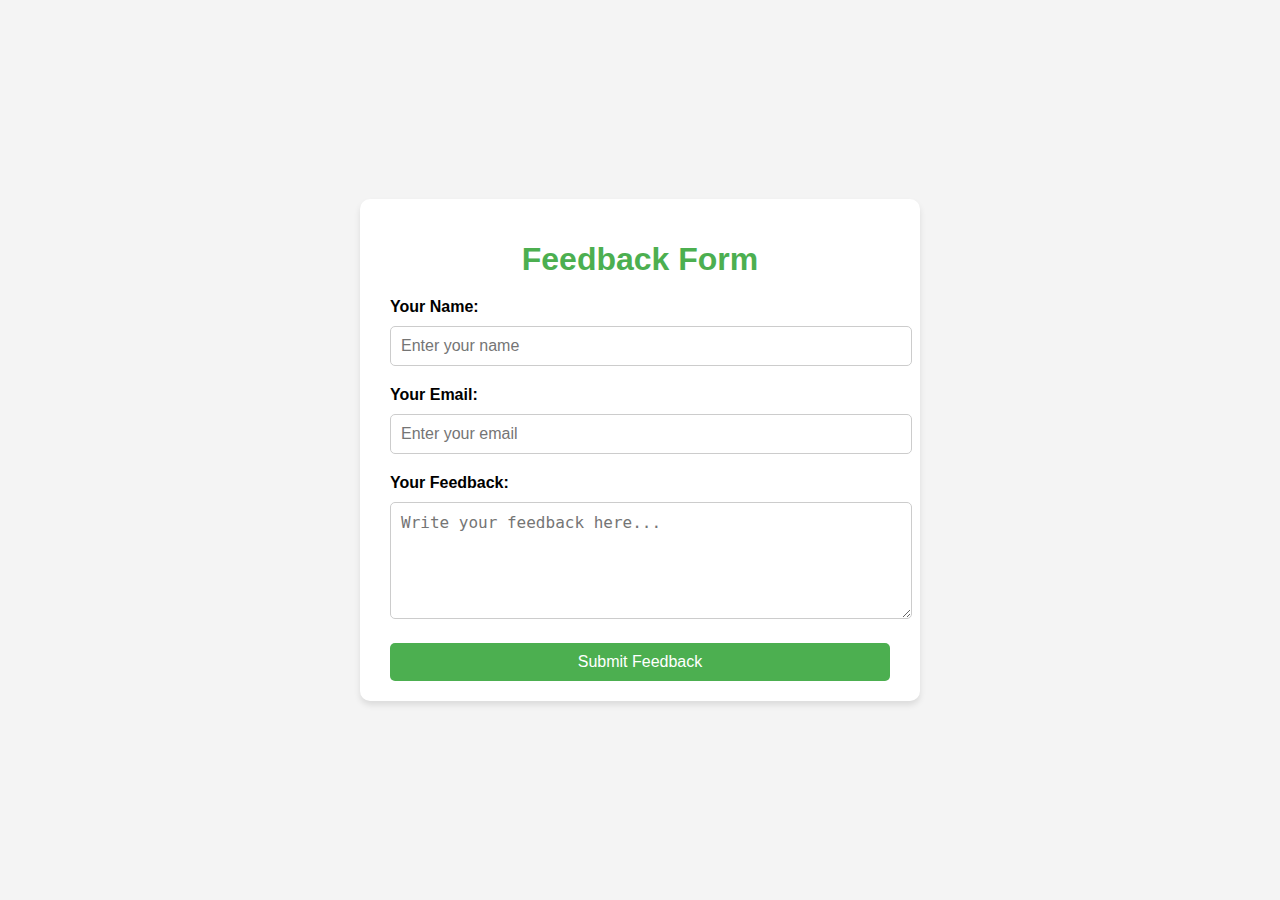
<file: feedback.html>
<!DOCTYPE html>
<html lang="en">
<head>
    <meta charset="UTF-8">
    <title>Feedback Form</title>
    <style>
        body {
            font-family: 'Arial', sans-serif;
            margin: 0;
            padding: 0;
            background-color: #f4f4f4;
            display: flex;
            justify-content: center;
            align-items: center;
            height: 100vh;
        }

        .feedback-container {
            background-color: white;
            padding: 20px 30px;
            border-radius: 10px;
            box-shadow: 0 4px 6px rgba(0, 0, 0, 0.1);
            width: 100%;
            max-width: 500px;
        }

        h1 {
            text-align: center;
            color: #4CAF50;
            margin-bottom: 20px;
        }

        label {
            display: block;
            margin-bottom: 10px;
            font-weight: bold;
        }

        input[type="text"], textarea {
            width: 100%;
            padding: 10px;
            margin-bottom: 20px;
            border: 1px solid #ccc;
            border-radius: 5px;
            font-size: 1rem;
        }

        button {
            background-color: #4CAF50;
            color: white;
            padding: 10px 20px;
            border: none;
            border-radius: 5px;
            cursor: pointer;
            font-size: 1rem;
            width: 100%;
        }

        button:hover {
            background-color: #2969c9;
            transform: scale(1.05);
            transition: 0.3s;
        }
    </style>
</head>
<body>

<div class="feedback-container">
    <h1>Feedback Form</h1>
    <form id="feedbackForm">
        <label for="name">Your Name:</label>
        <input type="text" id="name" placeholder="Enter your name" required>
        
        <label for="email">Your Email:</label>
        <input type="text" id="email" placeholder="Enter your email" required>
        
        <label for="message">Your Feedback:</label>
        <textarea id="message" rows="5" placeholder="Write your feedback here..." required></textarea>
        
        <button type="submit">Submit Feedback</button>
    </form>
</div>

<script>
    // Handle form submission
    document.getElementById('feedbackForm').addEventListener('submit', function(event) {
        event.preventDefault(); // Prevent default form submission behavior

        // Show popup message
        alert('Thank you for your feedback!');

        // Redirect to the home page
        window.location.href = 'index.html'; // Replace with the path to your home page
    });
</script>

</body>
</html>
</file>
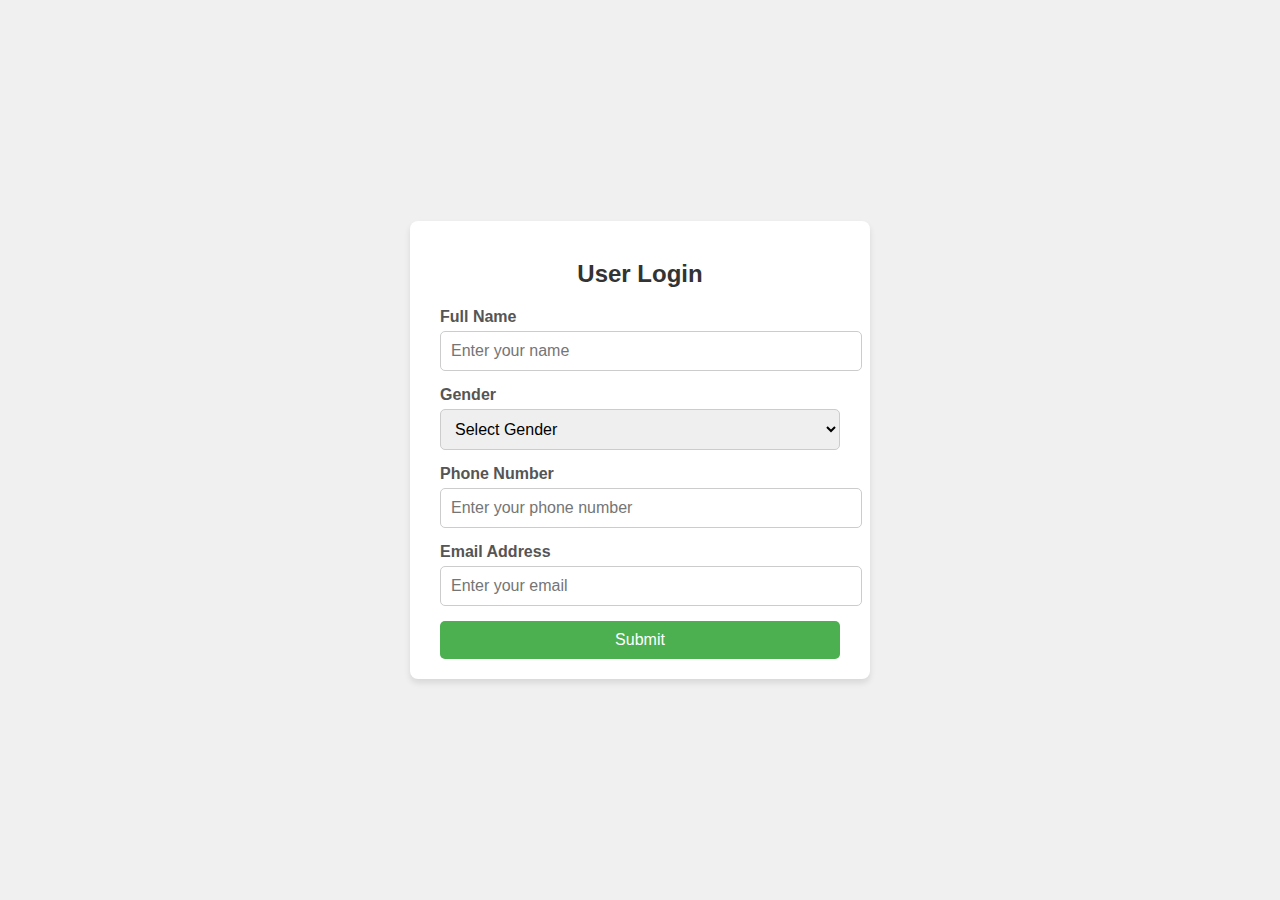
<file: login.html>
<!DOCTYPE html>
<html lang="en">
<head>
    <meta charset="UTF-8">
    <meta name="viewport" content="width=device-width, initial-scale=1.0">
    <title>Login Page</title>
    <style>
        body {
            font-family: Arial, sans-serif;
            background-color: #f0f0f0;
            margin: 0;
            padding: 0;
            display: flex;
            justify-content: center;
            align-items: center;
            height: 100vh;
        }

        .login-container {
            background-color: #fff;
            padding: 20px 30px;
            border-radius: 8px;
            box-shadow: 0 4px 6px rgba(0, 0, 0, 0.1);
            width: 100%;
            max-width: 400px;
        }

        .login-container h2 {
            margin-bottom: 20px;
            color: #333;
            text-align: center;
        }

        .form-group {
            margin-bottom: 15px;
        }

        .form-group label {
            display: block;
            font-weight: bold;
            margin-bottom: 5px;
            color: #555;
        }

        .form-group input, .form-group select {
            width: 100%;
            padding: 10px;
            border: 1px solid #ccc;
            border-radius: 5px;
            font-size: 1rem;
        }

        .form-group input:focus, .form-group select:focus {
            border-color: #4CAF50;
            outline: none;
        }

        .error-message {
            color: red;
            font-size: 0.9rem;
            margin-top: 5px;
            display: none;
        }

        .btn {
            background-color: #4CAF50;
            color: #fff;
            padding: 10px 15px;
            border: none;
            border-radius: 5px;
            cursor: pointer;
            font-size: 1rem;
            width: 100%;
        }

        .btn:hover {
            background-color: #45a049;
        }
    </style>
</head>
<body>
    <div class="login-container">
        <h2>User Login</h2>
        <form id="loginForm">
            <div class="form-group">
                <label for="name">Full Name</label>
                <input type="text" id="name" placeholder="Enter your name">
                <div class="error-message" id="nameError">Name cannot be empty</div>
            </div>
            <div class="form-group">
                <label for="gender">Gender</label>
                <select id="gender">
                    <option value="">Select Gender</option>
                    <option value="Male">Male</option>
                    <option value="Female">Female</option>
                    <option value="Other">Other</option>
                </select>
                <div class="error-message" id="genderError">Please select a gender</div>
            </div>
            <div class="form-group">
                <label for="phone">Phone Number</label>
                <input type="text" id="phone" placeholder="Enter your phone number">
                <div class="error-message" id="phoneError">Invalid phone number</div>
            </div>
            <div class="form-group">
                <label for="email">Email Address</label>
                <input type="text" id="email" placeholder="Enter your email">
                <div class="error-message" id="emailError">Invalid email address</div>
            </div>
            <button type="submit" class="btn">Submit</button>
        </form>
    </div>

    <script>
        document.getElementById('loginForm').addEventListener('submit', function (e) {
            e.preventDefault(); // Prevent form submission

            // Get input values
            const name = document.getElementById('name').value.trim();
            const gender = document.getElementById('gender').value.trim();
            const phone = document.getElementById('phone').value.trim();
            const email = document.getElementById('email').value.trim();

            // Validation flags
            let isValid = true;

            // Validate Name
            if (name === '') {
                document.getElementById('nameError').style.display = 'block';
                isValid = false;
            } else {
                document.getElementById('nameError').style.display = 'none';
            }

            // Validate Gender
            if (gender === '') {
                document.getElementById('genderError').style.display = 'block';
                isValid = false;
            } else {
                document.getElementById('genderError').style.display = 'none';
            }

            // Validate Phone (10 digits, numeric)
            const phonePattern = /^[0-9]{10}$/;
            if (!phonePattern.test(phone)) {
                document.getElementById('phoneError').style.display = 'block';
                isValid = false;
            } else {
                document.getElementById('phoneError').style.display = 'none';
            }

            // Validate Email
            const emailPattern = /^[a-zA-Z0-9._%+-]+@[a-zA-Z0-9.-]+\.[a-zA-Z]{2,}$/;
            if (!emailPattern.test(email)) {
                document.getElementById('emailError').style.display = 'block';
                isValid = false;
            } else {
                document.getElementById('emailError').style.display = 'none';
            }

            // If all inputs are valid, redirect to home page
            if (isValid) {
                alert('Form submitted successfully!');
                window.location.href = "index.html"; // Redirect to home page
            }
        });
    </script>
</body>
</html>
</file>
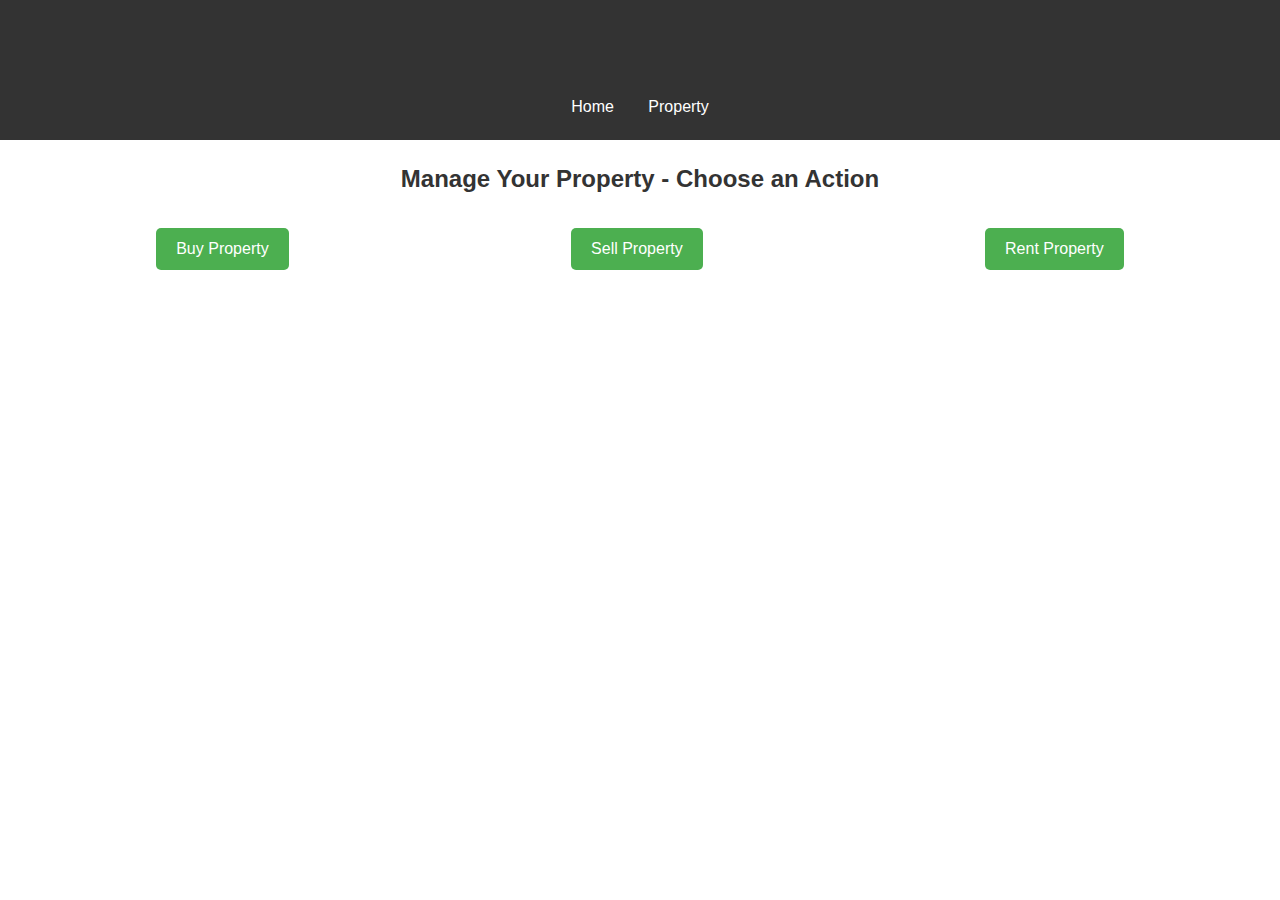
<file: property.html>
<!DOCTYPE html>
<html lang="en">
<head>
    <meta charset="UTF-8">
    <meta name="viewport" content="width=device-width, initial-scale=1.0">
    <title>Property Management - Horizon Realty</title>
    <link rel="stylesheet" href="https://cdnjs.cloudflare.com/ajax/libs/font-awesome/6.0.0-beta3/css/all.min.css">
    <style>
        /* Reset and Base Styles */
        * {
            margin: 0;
            padding: 0;
            box-sizing: border-box;
        }

        body {
            font-family: Arial, sans-serif;
            line-height: 1.6;
            color: #333;
        }

        header {
            background: #333;
            color: white;
            padding: 10px 0;
            text-align: center;
        }

        nav {
            margin: 10px 0;
        }

        nav a {
            margin: 0 15px;
            color: white;
            text-decoration: none;
            transition: color 0.3s ease;
        }

        nav a:hover {
            color: #4CAF50;
        }

        /* Page Content */
        .container {
            padding: 20px;
            text-align: center;
        }

        h1 {
            margin-bottom: 20px;
            font-size: 2.5rem;
            color: #333;
        }

        .actions {
            margin: 20px 0;
            display: flex;
            justify-content: space-around;
            gap: 10px;
        }

        .action-button {
            padding: 12px 20px;
            background-color: #4CAF50;
            color: white;
            border: none;
            border-radius: 5px;
            font-size: 1rem;
            cursor: pointer;
            transition: background-color 0.3s ease;
        }

        .action-button:hover {
            background-color: #45a049;
        }

        /* Dynamic Forms */
        .form-container {
            margin-top: 20px;
            display: none;
            justify-content: center;
            flex-direction: column;
            gap: 15px;
        }

        .form-container.active {
            display: flex;
        }

        form {
            margin: 10px 0;
            padding: 10px;
            display: flex;
            flex-direction: column;
            gap: 10px;
            width: 60%;
        }

        input,
        select {
            padding: 10px;
            font-size: 1rem;
            border: 1px solid #333;
            border-radius: 5px;
        }

        button {
            margin-top: 10px;
            padding: 10px;
            background-color: #4CAF50;
            color: white;
            border: none;
            border-radius: 5px;
            cursor: pointer;
            transition: background-color 0.3s ease;
        }

        button:hover {
            background-color: #45a049;
        }

        /* Add image styles */
        .property-img {
            width: 100px;
            height: 100px;
            object-fit: cover;
            margin-bottom: 10px;
            border-radius: 5px;
        }

        /* Layout for each form + image */
        .form-section {
            display: flex;
            align-items: center;
            justify-content: center;
            gap: 15px;
            flex-wrap: wrap;
        }

        .form-section img {
            max-width: 150px;
            height: auto;
        }
    </style>
</head>
<body>

    <!-- Header Section -->
    <header>
        <h1>Property Management - Horizon Realty</h1>
        <nav>
            <a href="project.html">Home</a>
            <a href="project.html">Property</a>
        </nav>
    </header>

    <!-- Main Content Section -->
    <div class="container">
        <h2>Manage Your Property - Choose an Action</h2>
        <div class="actions">
            <button class="action-button" onclick="showForm('buy')">Buy Property</button>
            <button class="action-button" onclick="showForm('sell')">Sell Property</button>
            <button class="action-button" onclick="showForm('rent')">Rent Property</button>
        </div>

        <!-- Dynamic Forms with images -->
        <div class="form-container" id="buyForm">
            <div class="form-section">

                <form>
                    <input type="text" placeholder="Property Name" required>
                    <input type="text" placeholder="Location" required>
                    <input type="number" placeholder="Price ($)" required>
                    <button type="submit">Submit</button>
                </form>
            </div>
        </div>

        <div class="form-container" id="sellForm">
            <div class="form-section">
               
                <form>
                    <input type="text" placeholder="Property Name" required>
                    <input type="text" placeholder="Location" required>
                    <input type="number" placeholder="Price ($)" required>
                    <button type="submit">Submit</button>
                </form>
            </div>
        </div>

        <div class="form-container" id="rentForm">
            <div class="form-section">
               
                <form>
                    <input type="text" placeholder="Property Name" required>
                    <input type="text" placeholder="Location" required>
                    <input type="number" placeholder="Monthly Rent ($)" required>
                    <select>
                        <option value="furnished">Furnished</option>
                        <option value="unfurnished">Unfurnished</option>
                    </select>
                    <button type="submit">Submit</button>
                </form>
            </div>
        </div>
    </div>

    <script>
        function showForm(action) {
            document.getElementById('buyForm').classList.remove('active');
            document.getElementById('sellForm').classList.remove('active');
            document.getElementById('rentForm').classList.remove('active');

            if (action === 'buy') {
                document.getElementById('buyForm').classList.add('active');
            } else if (action === 'sell') {
                document.getElementById('sellForm').classList.add('active');
            } else if (action === 'rent') {
                document.getElementById('rentForm').classList.add('active');
            }
        }
    </script>

</body>
</html>
</file>
